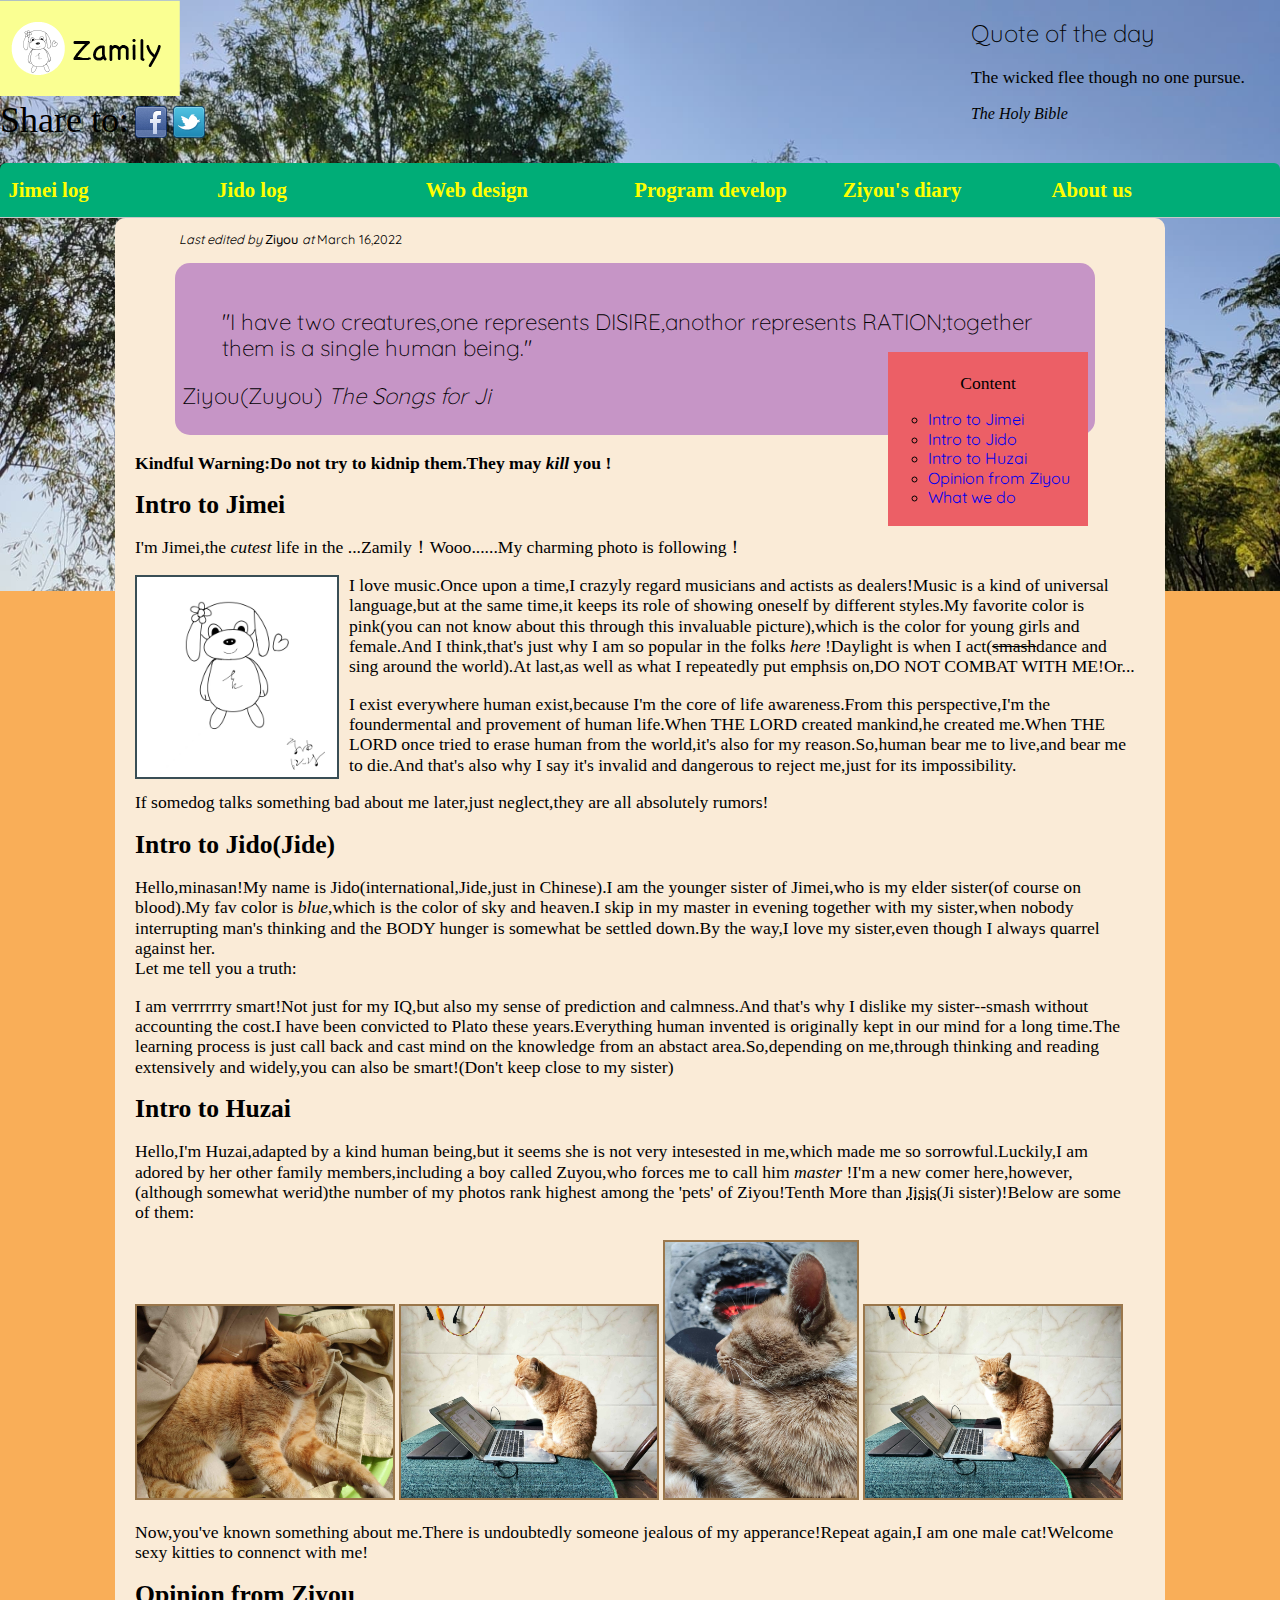
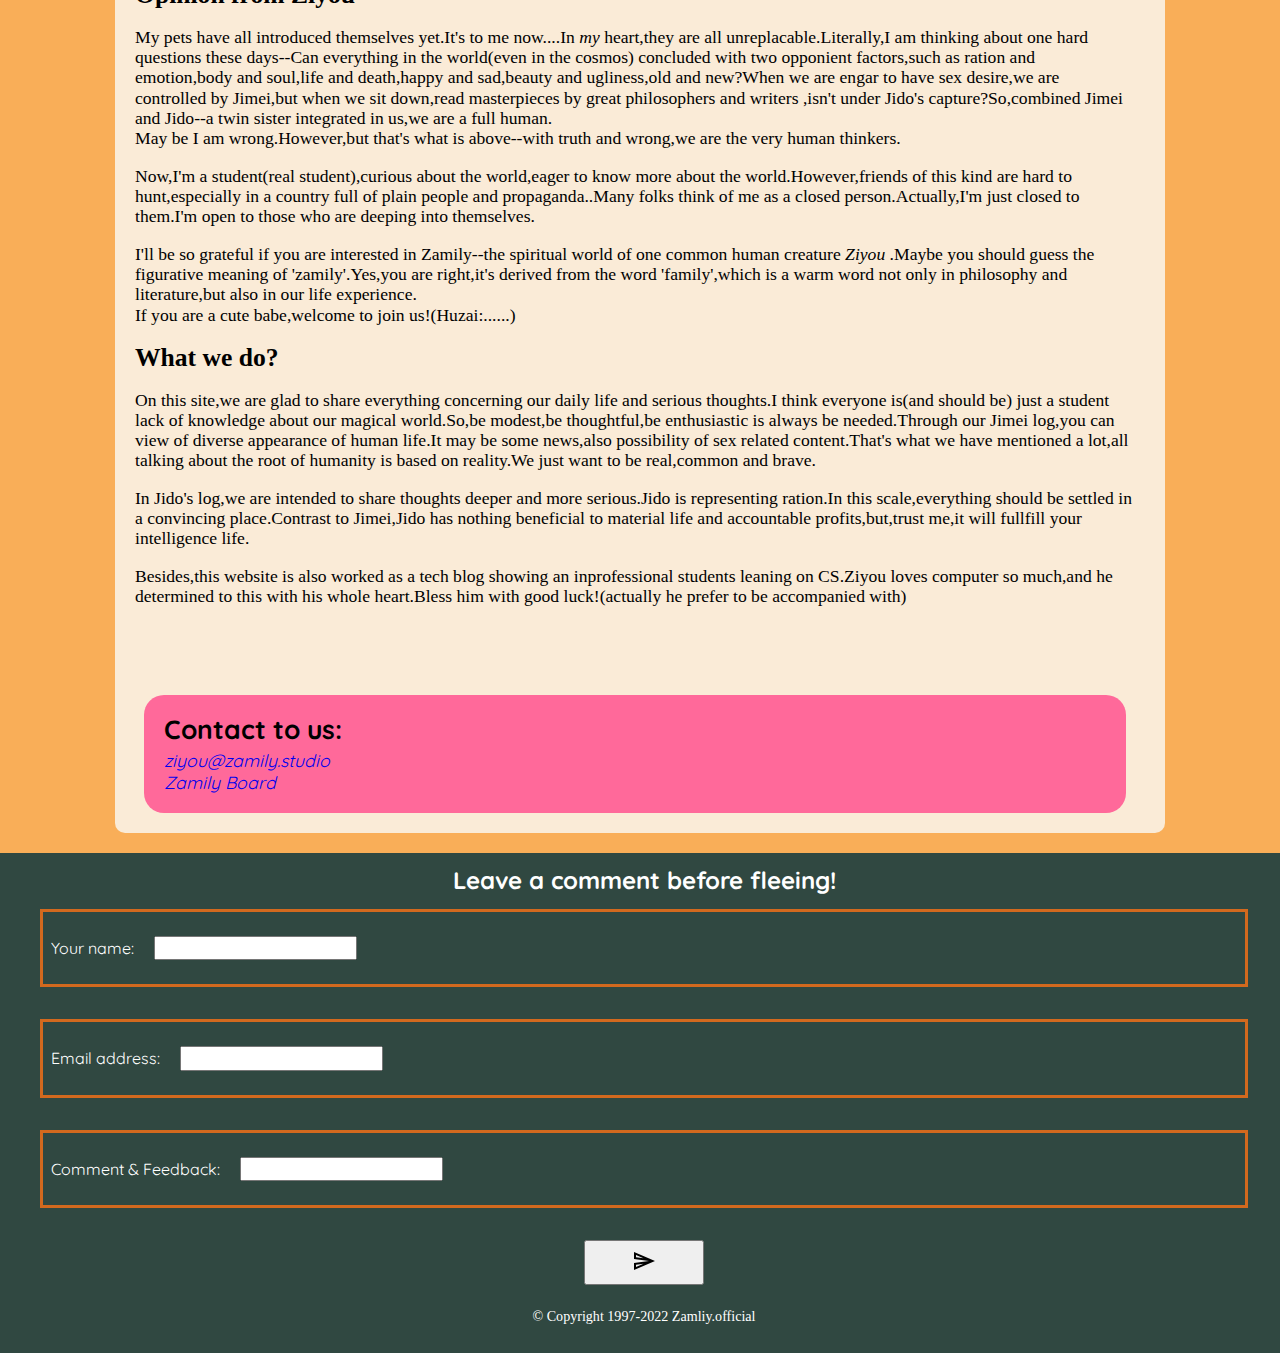
<file: index.html>
<!DOCTYPE html>
<html lang="en">
<head>
	<meta charset="utf-8">
	<title>Zamily.official</title>
	<link rel="stylesheet" type="text/css" href="css/normalize.css"/>
	<link rel="stylesheet" type="text/css" href="https://s.pageclip.co/v1/pageclip.css" media="screen">
	<link rel="stylesheet" type="text/css" href="css/zamily_about_us.css"/>
	<link rel="preconnect" href="https://fonts.googleapis.com">
	<link rel="preconnect" href="https://fonts.gstatic.com" crossorigin>
	<link href="https://fonts.googleapis.com/css2?family=Quicksand:wght@300&display=swap" rel="stylesheet"> 
</head>
<body>
	<header>
		<a href="zamily.studio" id="logo"><img src="img/zamily_logo.png" ></a>
		
		<div class="quote">
			<h2 class="quote">Quote of the day</h2>
			<p>The wicked flee though no one pursue.</p>
			<cite>The Holy Bible</cite>
		</div>

		<section id="ss">
			<div class="social-platform">
				<p>Share to:</p>
				<a href="https://www.facebook.com/" target = '_blank'><img src="img/social-facebook.png"></a>
				<a href="https://twitter.com/?lang=en" target = '_blank'><img src="img/social-twitter.png"></a>
			</div>
		</section>

		<nav role='navigation'>
			<ul class="navigation">
				<li>Jimei log
					<ul class="submenu">
						<li>ACG-P</li>
						<li>ACG-V</li>
						<li>ACG-G</li>
						<li>ACG-T</li>	
					</ul>
				</li>
				<li>Jido log
					<ul class="submenu">
						<li>Language philosophy & Translation</li>
						<li>Literure</li>
						<li>Movie criticals</li>
						<li>Art and Design</li>
					</ul>
				</li>
				<li>Web design
					<ul class="submenu">
						<li>HTML5 and CSS3</li>
						<li>Javascipt</li>
					</ul>
				</li>
				<li>Program develop
					<ul class="submenu">
						<li>Python</li>
						<li>Java</li>
						<li>SQL</li>
						<li>Linux</li>
					</ul>
				</li>
				<li>Ziyou's diary
					<ul class="submenu">
						<li>2022.3</li>
					</ul>
				</li>
				<li>About us</li>
			</ul>
		</nav>
	</header>

	<main role='main'>
		<article>

			<section class="edit-info">
				<span>Last edited by <span id="author"> Ziyou </span> at </span>
				<time class='clearfix' datetime="2022-3-16">
					March 16,2022
				</time>
			</section>

			<figure>
				<blockquote>
					"I have two creatures,one represents DISIRE,anothor represents RATION;together them is a single human being."
				</blockquote>
				<figcaption>
					Ziyou(Zuyou) <cite>The Songs for Ji</cite>
				</figcaption>
			</figure>
			
			<p>
				<strong>Kindful Warning:Do not try to kidnip them.They may <em>kill</em> you !</strong>
			</p>

			<h1  id='Jimei'>Intro to Jimei</h1>
				<p>
					I'm Jimei,the <em> cutest </em> life in the ...Zamily！Wooo......My charming photo is following！
				</p>
				
				<img  id="jimei" class='sp' src="img/Jimei.jpeg" width='300' height='600' alt='Jimei'>
				
				<p>
					I love music.Once upon a time,I crazyly regard musicians and actists as dealers!Music is a kind of universal language,but at the same time,it keeps its role of showing oneself by different styles.My favorite color is pink(you can not know about this through this invaluable picture),which is the color for young girls and female.And I think,that's just why I am so popular in the folks <em> here </em>!Daylight is when I act(<del>smash</del>dance and sing around the world).At last,as well as what I repeatedly put emphsis on,DO NOT COMBAT WITH ME!Or...
				</p>
				
				<p>
					I exist everywhere human exist,because I'm the core of life awareness.From this perspective,I'm the foundermental and provement of human life.When THE LORD created mankind,he created me.When THE LORD once tried to erase human from the world,it's also for my reason.So,human bear me to live,and bear me to die.And that's also why I say it's invalid and dangerous to reject me,just for its impossibility.
				
				</p>
				
				<p>
					If somedog talks something bad about me later,just neglect,they are all absolutely rumors!
				</p>
			<h1 id="Jido">Intro to Jido(Jide)</h1>
				<p>
					Hello,minasan!My name is Jido(international,Jide,just in Chinese).I am the younger sister of Jimei,who is my elder sister(of course on blood).My fav color is <em>blue</em>,which is the color of sky and heaven.I skip in my master in evening together with my sister,when nobody interrupting man's thinking and the BODY hunger is somewhat be settled down.By the way,I love my sister,even though I always quarrel against her.<br>Let me tell you a truth:<br>
				</p>
				
				<p>
				I am verrrrrry smart!Not just for my IQ,but also my sense of prediction and calmness.And that's why I dislike my sister--smash without accounting the cost.I have been convicted to Plato these years.Everything human invented is originally kept in our mind for a long time.The learning process is just call back and cast mind on the knowledge from an abstact area.So,depending on me,through thinking and reading extensively and widely,you can also be smart!(Don't keep close to my sister)
				</p>

			<h1 id="Huzai">Intro to Huzai</h1>
				<p>
					Hello,I'm Huzai,adapted by a kind human being,but it seems she is not very intesested in me,which made me so sorrowful.Luckily,I am adored by her other family members,including a boy called Zuyou,who forces me to call him <em> master </em>!I'm a new comer here,however,(although somewhat werid)the number of my photos rank highest among the 'pets' of Ziyou!Tenth More than <abbr title="Ji sister">Jisis</abbr>(Ji sister)!Below are some of them: 
				</p>

				<img class='lp' src="img/Huzai_in_base.jpg" width="580" height="400" alt="Huzai in base">
				<img class='lp' src="img/Huzai_on_learning.jpg" width="580" height="400" alt="Huzai on learning">
				<img class='sp' src="img/sleeping_Huzai.jpg" width="450" height="600" alt="sleeping Huzai">
				<img class='lp' src="img/comfor_ya.jpg" width="580" height="400" alt="seeing you">
				
				<p>
				Now,you've known something about me.There is undoubtedly someone jealous of my apperance!Repeat again,I am one male cat!Welcome sexy kitties to connenct with me!
				</p>

			<h1 id="Ziyou">Opinion from Ziyou</h1>
				<p>
					My pets have all introduced themselves yet.It's to me now....In <em>my</em> heart,they are all unreplacable.Literally,I am thinking about one hard questions these days--Can everything in the world(even in the cosmos) concluded with two opponient factors,such as ration and emotion,body and soul,life and death,happy and sad,beauty and ugliness,old and new?When we are engar to have sex desire,we are controlled by Jimei,but when we sit down,read masterpieces by great philosophers and writers ,isn't under Jido's capture?So,combined Jimei and Jido--a twin sister integrated in us,we are a full human. <br>May be I am wrong.However,but that's what is above--with truth and wrong,we are the very human thinkers.
				</p> 
				<p>
					Now,I'm a student(real student),curious about the world,eager to know more about the world.However,friends of this kind are hard to hunt,especially in a country full of plain people and propaganda..Many folks think of me as a closed person.Actually,I'm just closed to them.I'm open to those who are deeping into themselves.
				</p>
				<p>
					I'll be so grateful if you are interested in Zamily--the spiritual world of one common human creature<cite> Ziyou </cite>.Maybe you should guess the figurative meaning of 'zamily'.Yes,you are right,it's derived from the word 'family',which is a warm word not only in philosophy and literature,but also in our life experience.<br>If you are a cute babe,welcome to join us!(Huzai:......)
				</p>
			<h1 id="What">What we do?</h1>
				<p>On this site,we are glad to share everything concerning our daily life and serious thoughts.I think everyone is(and should be) just a student lack of knowledge about our magical world.So,be modest,be thoughtful,be enthusiastic is always be needed.Through our Jimei log,you can view of diverse appearance of human life.It may be some news,also possibility of sex related content.That's what we have mentioned a lot,all talking about the root of humanity is based on reality.We just want to be real,common and brave.
				</p>
				
				<p>In Jido's log,we are intended to share thoughts deeper and more serious.Jido is representing ration.In this scale,everything should be settled in a convincing place.Contrast to Jimei,Jido has nothing beneficial to material life and accountable profits,but,trust me,it will fullfill your intelligence life.
				</p>

				<p>Besides,this website is also worked as a tech blog showing an inprofessional students leaning on CS.Ziyou loves computer so much,and he determined to this with his whole heart.Bless him with good luck!(actually he prefer to be accompanied with)
				</p>
			

			<!--following is footer-->
			<footer role='contact' class="content">
				<h2>Contact to us:</h2>
				<address><a href="ziyou@zamily.studio">ziyou@zamily.studio</a></address>
				<address><a href="feedback_board.html">Zamily Board</a></address>
			</footer>
		
		</article>
	
	</main>
	<!--The aside part is used to navagate every part of the article.I add some anchors.-->
	<div class="sidebar" >
		<aside>
			<p>Content</p>
			<ul class="catalog">
				<li><a href="#Jimei">Intro to Jimei</a></li>
				<li><a href="#Jido">Intro to Jido</a></li>
				<li><a href="#Huzai">Intro to Huzai</a></li>
				<li><a href="#Ziyou">Opinion from Ziyou</a></li>
				<li><a href="#What">What we do</a></li>
			</ul>
		</aside>
	</div>
	<div class="bottom">
		<h2 class="bottom">Leave a comment before fleeing!</h2>
		
		<form action="https://send.pageclip.co/XJkdQxkoeBzkCnRo01cDnKAdhW4sEHZm/comment_form" class="pageclip-form" method="post">

			<div class="comment">            <!-- comment pannel -->
				<div>
					<label>Your name:</label>
					<input type="text" name="name" value=""/>
				</div>
				<div>
					<label>Email address:</label>
					<input type="email" name="email" value=""/>
				</div>
				<div>
					<label>Comment & Feedback:</label>
					<input type="text" name="your comment:">
				</div>
			</div>

<!--submit button-->
			<button type="submit" class="pageclip-form__submit" value="Send"> 
				<span class="send"><img src="img/send_black/send_black.svg"></span>
			</button>
		</form>

		<footer role='contentinfo' class="info">
			<p><small>&copy; Copyright 1997-2022 Zamliy.official</small></p>
		</footer>
	
	</div>
	<script src="https://s.pageclip.co/v1/pageclip.js" charset="utf-8"></script>
</body>
</html>
</file>
<file: css/zamily_about_us.css>
/* css注释不会呈现在网页上，但如果访问源代码，就能看到它们 */
/*-------------------header--------------------------*/
.social-platform,
.social-platform p{
	font-size: 1.5em;
	display: inline;
}

.social-platform img{
	vertical-align: text-bottom;
}

#logo {
	display: inline-block;
	position: relative;
}

div.quote {
	position: absolute;
	right: 35px;
	top: 0;
	padding: 0;
	margin: 0;
}

#ss {
	display: block;
}

header {
	padding: 0;
	border-bottom: 1px solid #c8c8c8;
	position: relative;
}

header li:first-child {
	border-left: none;
}

header li {
	display: inline-block;
	font-family: 'Open Sans';
	font-weight: 700;
	font-size: 1.3em;
	padding: .5em 0.01em .5em .02em;
	margin:0
	/*border-left: 1px solid #c8c8c8;*/
}


/*--------------------nvagation-----------------------*/
.navigation,
.navigation ul {
	background: #00AD77;
	list-style: none;
	margin: 0;
	padding: 0;
}

.navigation {
	margin-top: 1.3em;
	min-height: 1.3em;
	overflow: auto;
	padding: 5px 5px 5px 8px;
	color: yellow;


	/*
		Tools like css3please.com, which I used for the code that follows,
		help you generate CSS3 code. Try it out yourself!
	*/

	-webkit-border-radius: 6px 6px 0 0; /* Android â‰¤ 1.6, iOS 1-3.2, Safari 3-4 */
	border-radius: 6px 6px 0 0; /* Android 2.1+, Chrome, Firefox 4+, IE 9+, iOS 4+, Opera 10.50+, Safari 5+ */
}

.navigation a {
	color: #eee;
	display: block;
	font-weight: bold;
	text-decoration: none;
}

.navigation li {
	float: left;
	width: 10em;
	font-family: 'Comic Sans MS','楷体';
}

.navigation li a:hover,
.navigation li:hover > a {
	color: #aabadd;
}

/* :::: Navigation Submenus (the dropdowns) :::: */

.navigation .submenu {
	margin-left: -10px;
	padding: 10px 10px 15px;
	left: -999em; /* hide a submenu offscreen by default so visitors don't see it */
	position: absolute;
	z-index: 1000;

	/*
		See note above about css3please.com.
	*/
	-webkit-border-radius: 0 0 8px 8px; /* Android â‰¤ 1.6, iOS 1-3.2, Safari 3-4 */
	border-radius: 0 0 8px 8px; /* Android 2.1+, Chrome, Firefox 4+, IE 9+, iOS 4+, Opera 10.50+, Safari 5+ */
}

.navigation li:hover .submenu {
	display: block; /* for older versions of IE */
	left: auto; /* show the submenu when user hovers over the parent li */
	width: 10em;
}

.navigation .submenu li {
	display: block;
	float: none;
	font-size: .8em;
	margin-top: .5em;
	width: auto;
}

.search form  {
	display: inline-block;
	position: absolute;
	right: 10.5em;

}

.search img {
	vertical-align: bottom;
}



/*--------------content---------------*/
body {
	background-image: url(../img/soul_yard2.jpg);
	background-size: 100%;
	vertical-align: middle;
	background-repeat: no-repeat;
	background-color: #F9AE58;


}


main {
	position: relative;
	width: 1000px;
	background-color: antiquewhite;
	margin-left: auto;
	margin-right: auto;
	padding: 20px 30px 20px 20px;
	border-radius: 10px;

}

section.edit-info {
	position: absolute;
	left: 5em;
	top: 8px;
	margin-top: 6px;
	margin-bottom: auto;
	font-size: 0.8em;

}

section.edit-info span {
	font-style: italic;
	font-family: 'Quicksand', sans-serif;
}

#author {
	font-style: normal;
	font-weight: 520;
}

a,
h2,
time,
form {
	text-decoration: none;
	font-family: 'Quicksand', sans-serif;
}

h2.quote {
	font-weight: 300;
}



.lp {
	display: inline-block;
	border: 2px solid #9A774C;
	width: 16em;
	height: 12em;
}

.sp {
	display: inline-block;
	width: 12em;
	height: 16em;
	border: 2px solid #9A774C;
}

#jimei {
	width: 200px;
	height: 200px;
	border: 2px solid #394E55;
	float: left;
	margin-right: 10px;

}

h1,p {
	font-family: 'Comic Sans MS','楷体';
}

h1 {
	font-size: 1.6em;
}

p {
	font-size: 1.1em;
}



figure {
	font-size: 1.4em;
	font-family: 'Quicksand', sans-serif;
	font-weight: 300;
	margin-top: 25px;
	margin-bottom: 18px;
	background-color: #C695C6;
	padding: 1.1em .3em;
	border-radius: 15px;
}

figure figcaption cite {
	font-family: default;
}

.content {
	display: block;
	background-color: #FF699A;
	padding: 20px 20px;
	margin: 5em .5em 0;
	border-radius: 20px;
	font-family: 'Comic Sans MS';
	font-size: 1.1em;
}

.content h2 {
	display: block;
	margin-top: 0;
	margin-bottom: .2em;
}


/*------------------sidebar---------------------*/

.sidebar{
	position: absolute;
	top: 22em;
	right: 12em;
	width: 200px;
	background-color: #EC5F66;
	padding: 3px 0px 3px;
	float: right;
	margin: 0;
	float: right;
}

.sidebar aside ul{
	list-style-type: circle;	
}

.sidebar aside p {
	text-align: center;
}






/*-------------------bottom-------------------*/

.bottom {
	color: white;
	background-color: #304841;
	margin-bottom: 0;
	padding-left:.5em ;
	padding-bottom: 10px;

}

h2.bottom {
	padding: .6em 0;
	text-align: center;
}

button {
	display: block;
	width: 120px;
	height: 45px;
	margin-left: auto;
	margin-right: auto;
}


footer.info {
	vertical-align: middle;
	text-align: center;
	margin-top:20px;
}


label,
input {
	margin: 1.5em .5em;


}

div.comment div {
	border: 3px solid chocolate;
	margin: 2em;
}

form {
	display: block;
}




div.comment div:first-child {
	margin-top: 0;
}

.pageclip-form__submit {
	display: block;
	margin-top: .5em;

}
</file>
